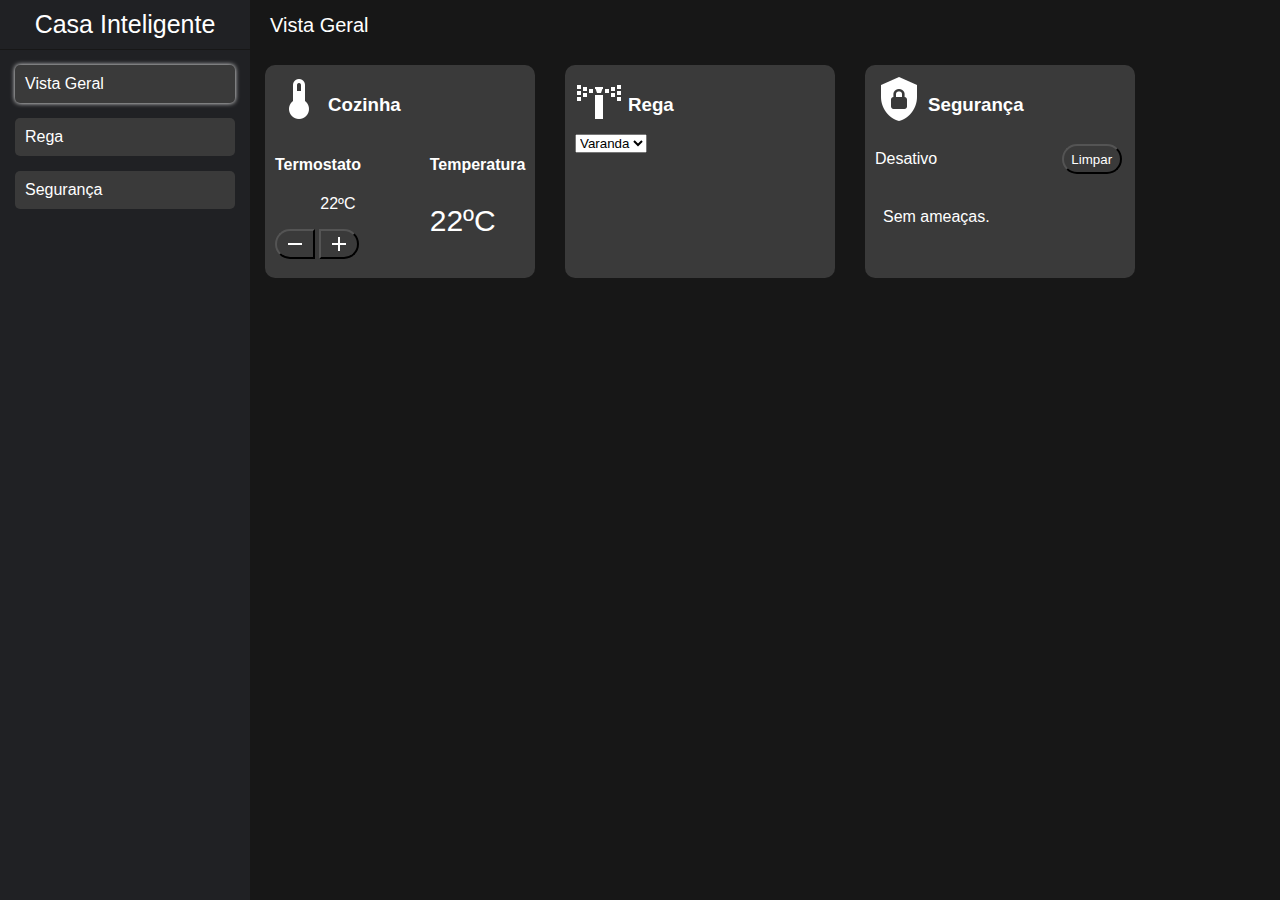
<file: index.html>
<!DOCTYPE html>
<html lang="en">
	<head>
		<meta charset="UTF-8" />
		<meta http-equiv="X-UA-Compatible" content="IE=edge" />
		<meta name="viewport" content="width=device-width, initial-scale=1.0" />
		<title>Casa Inteligente</title>
		<!-- reference ccs -->
		<link rel="stylesheet" href="style.css" />
	</head>

	<body>
		<div id="container">
			<!-- create a navbar -->
			<nav class="navbar">
				<div class="title">
					<a class="navbar-brand" href="#">Casa Inteligente</a>
				</div>

				<ul class="navbar-ul">
					<li class="active" onclick="location.href='index.html'">
						<a class="nav-link" id="nav-button" href="#"
							>Vista Geral
						</a>
					</li>
					<li onclick="location.href='rega.html'">
						<a class="nav-link" id="nav-button" href="#">Rega</a>
					</li>
					<li onclick="location.href='seguranca.html'">
						<a class="nav-link" id="nav-button" href="#"
							>Segurança</a
						>
					</li>
				</ul>
			</nav>
			<!-- create body container -->
			<div class="container">
				<script src="main.js"></script>
				<div class="current-page" id="top">
					<a>Vista Geral</a>
				</div>
				<!-- list of blocks -->
				<div class="blocks-div">
					<div class="card" id="cozinha">
						<div style="margin: 0">
							<div class="card-ident">
								<i class="material-icons">
									<img
										src="img/thermometer.png"
										alt="thermometer"
									/>
								</i>
								<h3 class="card-title">Cozinha</h3>
							</div>

							<div class="buttons" id="buttons_cozinha">
								<h4>Termostato</h4>
								<p id="temp" style="text-align: center">--ºC</p>
								<button class="btn-pls" onclick="decrease()">
									<img src="img/minus.png" alt="minus" />
								</button>
								<button class="btn-mns" onclick="increase()">
									<img src="img/plus.png" alt="plus" />
								</button>
							</div>
						</div>
						<div id="displayTemp_cozinha">
							<h4>Temperatura</h4>
							<p id="current_temp" style="font-size: 30px">
								<span
									id="temp_cozinha"
									style="text-align: center"
									>--ºC</span
								>
							</p>
						</div>
					</div>
					<div class="card">
						<div class="card-ident">
							<i class="material-icons">
								<img
									src="img/sprinkler-variant.png"
									alt="sprinkler"
								/>
							</i>
							<h3 class="card-title">Rega</h3>
						</div>
						<div class="active-regas">
							<select id="divisoes" onchange="listaDivisao()">
								<option value="Varanda">Varanda</option>
								<option value="Quintal">Quintal</option>
							</select>
							<ul id="listaDeRegas"></ul>
						</div>
					</div>
					<div class="card" id="security-alert">
						<div class="card-ident">
							<i class="material-icons">
								<img src="img/shield-lock.png" alt="shield" />
							</i>
							<h3 class="card-title">Segurança</h3>
						</div>
						<div>
							<p id="status"></p>
							<button
								id="reset"
								class="btn"
								onclick="reset()"
								type="button"
							>
								Limpar
							</button>
						</div>
						<ul class="card-text" id="security-alert-text">
							<li>Sem ameaças.</li>
						</ul>
					</div>
				</div>
			</div>
		</div>
	</body>
	<script src="main.js"></script>
</html>
</file>
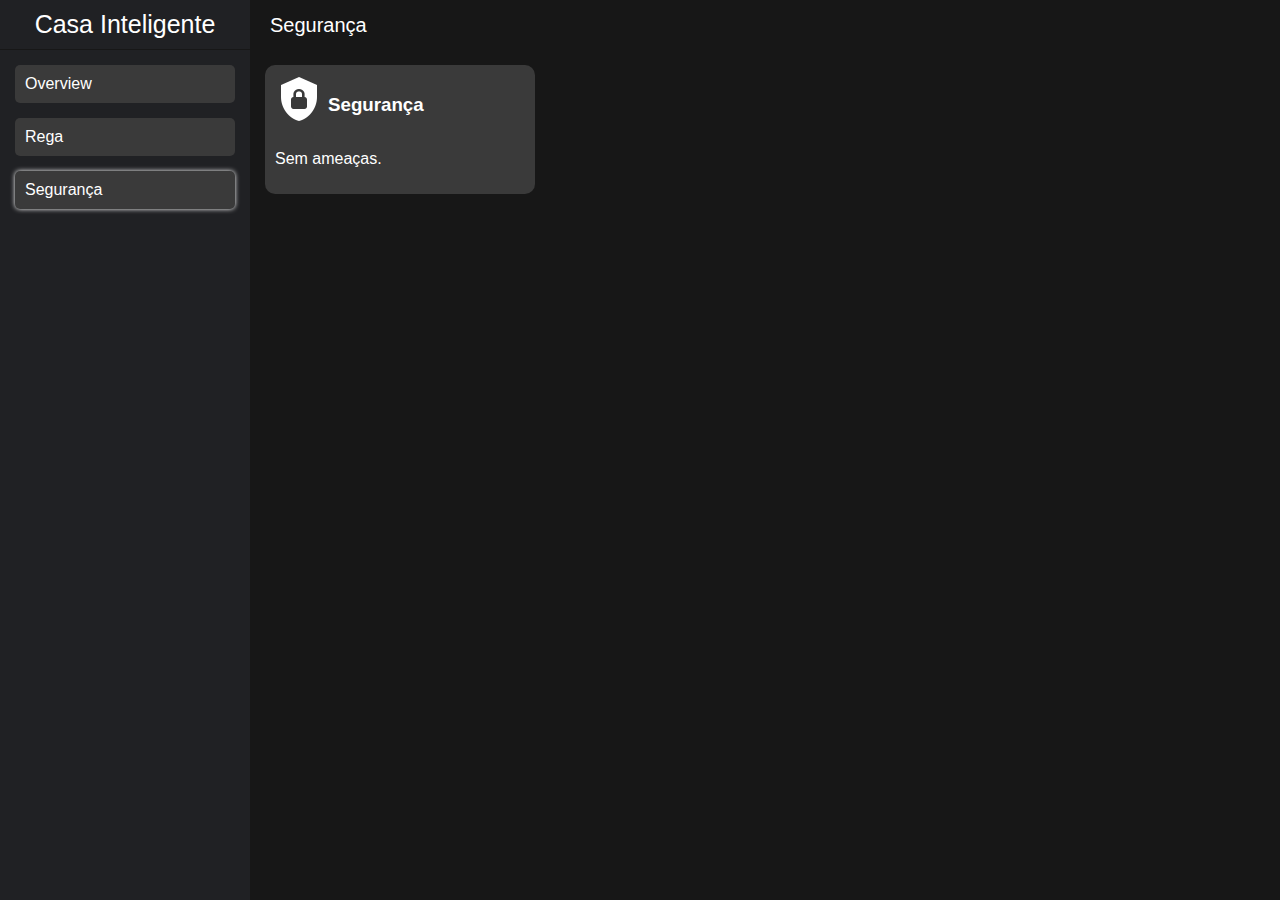
<file: seguranca.html>
<!DOCTYPE html>
<html lang="en">

<head>
    <meta charset="UTF-8" />
    <meta http-equiv="X-UA-Compatible" content="IE=edge" />
    <meta name="viewport" content="width=device-width, initial-scale=1.0" />
    <title>segurança</title>
    <!-- reference ccs -->
    <link rel="stylesheet" href="style.css" />
</head>

<body>
    <div id="container">
        <!-- create a navbar -->
        <nav class="navbar">
            <div class="title">
                <a class="navbar-brand" href="#">Casa Inteligente</a>
            </div>

            <ul class="navbar-ul">
                <li onclick="location.href='index.html'">
                    <a class="nav-link" id="nav-button" href="#" >Overview
                </li>
                <li onclick="location.href='rega.html'">
                    <a class="nav-link" id="nav-button" href="#" >Rega</a>
                </li>
                <li class="active" onclick="location.href='seguranca.html'">
                    <a class="nav-link" id="nav-button" href="#" >Segurança</a>
                </li>
            </ul>
        </nav>
        <!-- create body container -->
        <div class="container">
            <div class="current-page">
                <a>Segurança</a>
            </div>
            <!-- list of blocks -->
            <div class="blocks-div">
                <div class="card">
                    <div class="card-ident">
                        <i class="material-icons">
                            <img src="img/shield-lock.png" alt="shield" />
                        </i>
                        <h3 class="card-title">Segurança</h3>
                    </div>
                    <p class="card-text">Sem ameaças.</p>
                </div>
            </div>
</body>

</html>
</file>
<file: style.css>
/* display: inline-block; */
body {
	background-color: #171717;
	color: white;
	font-family: "Open Sans", sans-serif;
	font-size: 16px;
	margin: 0;
}

#container {
	width: 100%;
	margin: 0 auto;

	display: grid;
	grid-template-columns: 250px auto;
	grid-template-rows: auto;
	grid-template-areas: "nav main";
}

.navbar {
	grid-area: nav;
	background-color: #202124;
	/* extend nav untill the bottom of the screen */
	height: 100vh;
	display: flex;
	flex-direction: column;
}

.container {
	grid-area: main;
}

.navbar-ul {
	list-style-type: none;
	padding-left: 0;
	margin: 0;
}

.title {
	text-align: center;
	/* outline: 1px solid white; */
	padding: 10px;
	/* set only bottom outline */
	border-bottom: 1px solid #171717;
}

.navbar-brand {
	font-size: 25px;
	color: white;
	text-decoration: none;
}

.navbar-ul li {
	padding: 10px;
	border-radius: 5px;
	background-color: rgb(58, 58, 58);
	margin: 15px;
}

.navbar-ul li:hover {
	background-color: rgb(104, 104, 104);
	box-shadow: 0px 0px 5px 0px white;
}

.active {
	box-shadow: 0px 0px 5px 0px white;
}

#nav-button {
	color: white;
	text-decoration: none;
}

.current-page {
	/* vertical size to 50px */
	height: 50px;
	/* certer text on vertical axies */
	display: flex;
	align-items: center;
	padding-left: 20px;
	font-size: 20px;
}

.blocks-div {
	/* ajust blocks if dont fit on screen */
	display: flex;
	flex-wrap: wrap;
}

.card {
	padding: 10px;
	border-radius: 10px;
	background-color: rgb(58, 58, 58);
	margin: 15px;
	width: 250px;
	/* align items vetically */
	display: flex;
	flex-direction: column;
}

.card-ident {
	/* align items horizontally */
	display: flex;
	flex-direction: row;
}

#cozinha {
	display: flex;
	flex-direction: row;
	justify-content: flex-start;
}

#displayTemp_cozinha {
	margin: 60px 0 0 30px;
	position: relative;
	right: 1px;
}

.btn-pls {
	/* round feft corners */
	border-top-left-radius: 20px;
	border-bottom-left-radius: 20px;
	background-color: rgb(58, 58, 58);
	/* color: white; */
	width: 40px;
	height: 30px;
	text-align: center;
}

.btn-mns {
	/* round feft corners */
	border-top-right-radius: 20px;
	border-bottom-right-radius: 20px;
	background-color: rgb(58, 58, 58);
	/* color: white; */
	width: 40px;
	height: 30px;
	text-align: center;
}

#security-alert-text {
	list-style: none;
}

/*security*/

#popUp {
	/* margin-left: 400px; */
	position: absolute;
	margin-left: auto;
	margin-right: auto;
	left: 0;
	right: 0;
	text-align: center;
	background-color: red;
	width: 200px;
	border-radius: 10px;
}

.segura {
	float: right;
	height: 15px;
	padding-top: 0px;
	text-align: center;
}

#reset,
#status {
	display: inline-block;
	margin-top: 10px;
	margin-bottom: 30px;
}

#reset {
	margin-left: 120px;
	width: 60px;
}

#security-alert ul {
	margin-top: 0px;
	margin-bottom: 0px;
	margin-left: 4px;
	margin-right: 4px;
	padding: 4px;
	padding-bottom: 0px;
	width: 240px;
	height: 60px;
	overflow-y: auto;
	text-align: justify;
}

/* width */
::-webkit-scrollbar {
	width: 20px;
}

/* Track */
::-webkit-scrollbar-track {
	box-shadow: inset 0 0 5px grey;
	border-radius: 10px;
}

/* Handle */
::-webkit-scrollbar-thumb {
	background: white;
	border-radius: 10px;
}

/* Handle on hover */
::-webkit-scrollbar-thumb:hover {
	background: grey;
}

#firstContainer {
	height: 180px;
}

.switch {
	margin-top: 20px;
	position: relative;
	width: 60px;
	height: 34px;
	margin-left: 4px;
}
.switch input[type="checkbox"] {
	position: absolute;
	-moz-opacity: 0;
	-khtml-opacity: 0;
	-webkit-opacity: 0;
	opacity: 0;
	-ms-filter: progid:DXImageTransform.Microsoft.Alpha(opacity=0);
	filter: alpha(opacity=0);
}
.switch label,
.switch label span {
	position: absolute;
	left: 0;
	right: 0;
	top: 0;
	bottom: 0;
	transition-duration: 0.2s;
}
.switch label {
	border-radius: 20px;
	background-color: #ddd;
}

.switch label:before,
.switch label:after {
	position: absolute;
	top: 0;
	width: 34px;
	line-height: 34px;
	color: #fff;
	text-align: center;
}

.switch label span {
	z-index: 1;
	width: 28px;
	height: 28px;
	margin: 3px;
	border-radius: 50%;
	background-color: #fff;
}

.switch label:before {
	left: 0;
	font-size: 11px;
	content: "ON";
}

.switch label:after {
	right: 0;
	font-size: 10px;
	content: "OFF";
}

.switch input:checked + label {
	background-color: #00c73c;
}

.switch input:checked + label span {
	transform: translateX(26px);
}

.camBtn {
	position: relative;
	display: inline-block;
	box-sizing: border-box;
	border: none;
	border-radius: 4px;
	padding: 0 16px;
	min-width: 64px;
	height: 36px;
	vertical-align: middle;
	text-align: center;
	text-overflow: ellipsis;
	text-transform: uppercase;
	color: rgb(var(--pure-material-onprimary-rgb, 255, 255, 255));
	background-color: grey;
	box-shadow: 0 3px 1px -2px rgba(0, 0, 0, 0.2),
		0 2px 2px 0 rgba(0, 0, 0, 0.14), 0 1px 5px 0 rgba(0, 0, 0, 0.12);
	font-family: "Roboto", "Segoe UI", BlinkMacSystemFont, system-ui,
		-apple-system;
	font-size: 14px;
	font-weight: 500;
	line-height: 36px;
	overflow: hidden;
	outline: none;
	cursor: pointer;
	transition: box-shadow 0.2s;
}

.camBtn::-moz-focus-inner {
	border: none;
}

/* Overlay */
.camBtn::before {
	content: "";
	position: absolute;
	top: 0;
	bottom: 0;
	left: 0;
	right: 0;
	background-color: rgb(var(--pure-material-onprimary-rgb, 255, 255, 255));
	opacity: 0;
	transition: opacity 0.2s;
}

/* Ripple */
.camBtn::after {
	content: "";
	position: absolute;
	left: 50%;
	top: 50%;
	border-radius: 50%;
	padding: 50%;
	width: 32px;
	height: 32px;
	background-color: rgb(var(--pure-material-onprimary-rgb, 255, 255, 255));
	opacity: 0;
	transform: translate(-50%, -50%) scale(1);
	transition: opacity 1s, transform 0.5s;
}

/* Hover, Focus */
.camBtn:hover,
.camBtn:focus {
	box-shadow: 0 2px 4px -1px rgba(0, 0, 0, 0.2),
		0 4px 5px 0 rgba(0, 0, 0, 0.14), 0 1px 10px 0 rgba(0, 0, 0, 0.12);
}

.camBtn:hover::before {
	opacity: 0.08;
}

.camBtn:focus::before {
	opacity: 0.24;
}

.camBtn:hover:focus::before {
	opacity: 0.3;
}

/* Active */
.camBtn:active {
	box-shadow: 0 5px 5px -3px rgba(0, 0, 0, 0.2),
		0 8px 10px 1px rgba(0, 0, 0, 0.14), 0 3px 14px 2px rgba(0, 0, 0, 0.12);
}

.camBtn:active::after {
	opacity: 0.32;
	transform: translate(-50%, -50%) scale(0);
	transition: transform 0s;
}

/* Disabled */
.camBtn:disabled {
	color: rgba(var(--pure-material-onsurface-rgb, 0, 0, 0), 0.38);
	background-color: rgba(var(--pure-material-onsurface-rgb, 0, 0, 0), 0.12);
	box-shadow: none;
	cursor: initial;
}

.camBtn:disabled::before {
	opacity: 0;
}

.camBtn:disabled::after {
	opacity: 0;
}

.cam {
	padding-left: 140px;
}

#video {
	width: 1000px;
	height: 600px;
	margin-left: 20%;
	margin-top: 25px;
}

/* Utility classes: */
.u-none {
	display: none;
}

.btn {
	/* round left corners */
	border-top-left-radius: 20px;
	border-bottom-left-radius: 20px;
	background-color: rgb(58, 58, 58);
	/* round right corners */
	border-top-right-radius: 20px;
	border-bottom-right-radius: 20px;
	background-color: rgb(58, 58, 58);
	/* color: white; */
	margin: 10px 0px 0px 0px;
	color: white;
	width: 40px;
	height: 30px;
	text-align: center;
}

.segura {
	border-radius: 20px;
	background-color: rgb(58, 58, 58);
	color: white;
	text-align: center;
}

.material-icons {
	padding-right: 5px;
}

#listaDeRegas {
	list-style: none;
}
</file>
